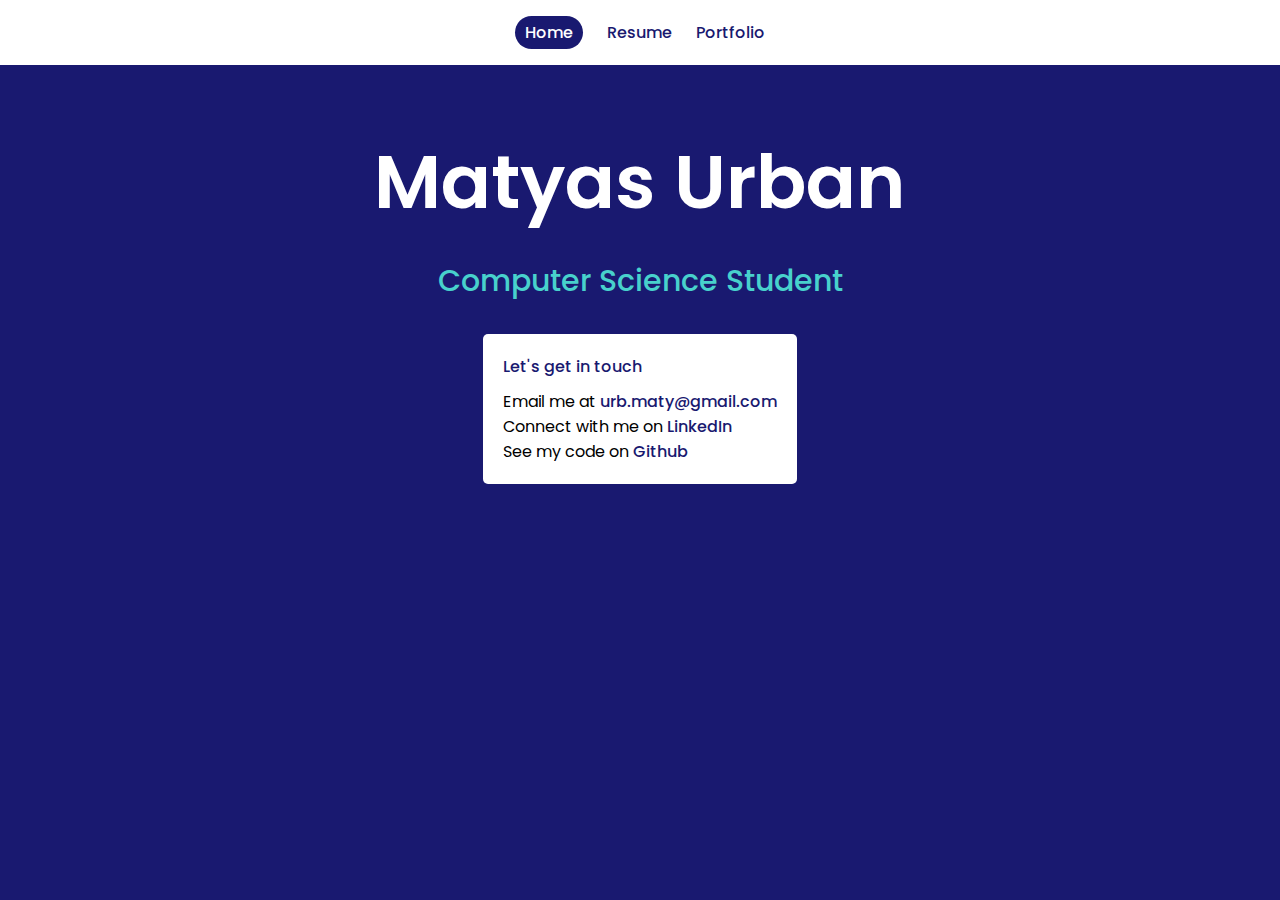
<file: index.html>
<!DOCTYPE html>
<html lang="en">
    <head>
        <title>Matyas Urban | Home</title>
        <meta name="author" content="Matyas Urban">
        <link rel="stylesheet" type="text/css" href="resources/css/styles.css">
        <link rel="preconnect" href="https://fonts.googleapis.com">
        <link rel="preconnect" href="https://fonts.gstatic.com" crossorigin>
        <link href="https://fonts.googleapis.com/css2?family=Poppins:wght@400;500;600&display=swap" rel="stylesheet">

    </head>
    <body>
        <header>
            <nav>
                <ul class="nav_links">
                    <li><a href="./index.html" id="current">Home</a></li>
                    <li><a href="./resources/html/resume.html">Resume</a></li>
                    <li><a href="./resources/html/portfolio.html">Portfolio</a></li>
                </ul>
            </nav>
        </header>
        <div id="about">
            <h1 id="name">Matyas Urban</h1>
            <p id="description">Computer Science Student</p>
            <div class="contact">
                <p id="touch">Let's get in touch</p>
                <p>Email me at <a href = "mailto: urb.maty@gmail.com">urb.maty@gmail.com</a></p>
                <p>Connect with me on <a href="https://www.linkedin.com/in/matyasurban/" target="_blank">LinkedIn</a></p>
                <p>See my code on <a href="https://github.com/MatyasUrban/" target="_blank">Github</a></p>
            </div>
        </div>
    </body>
</html>
</file>
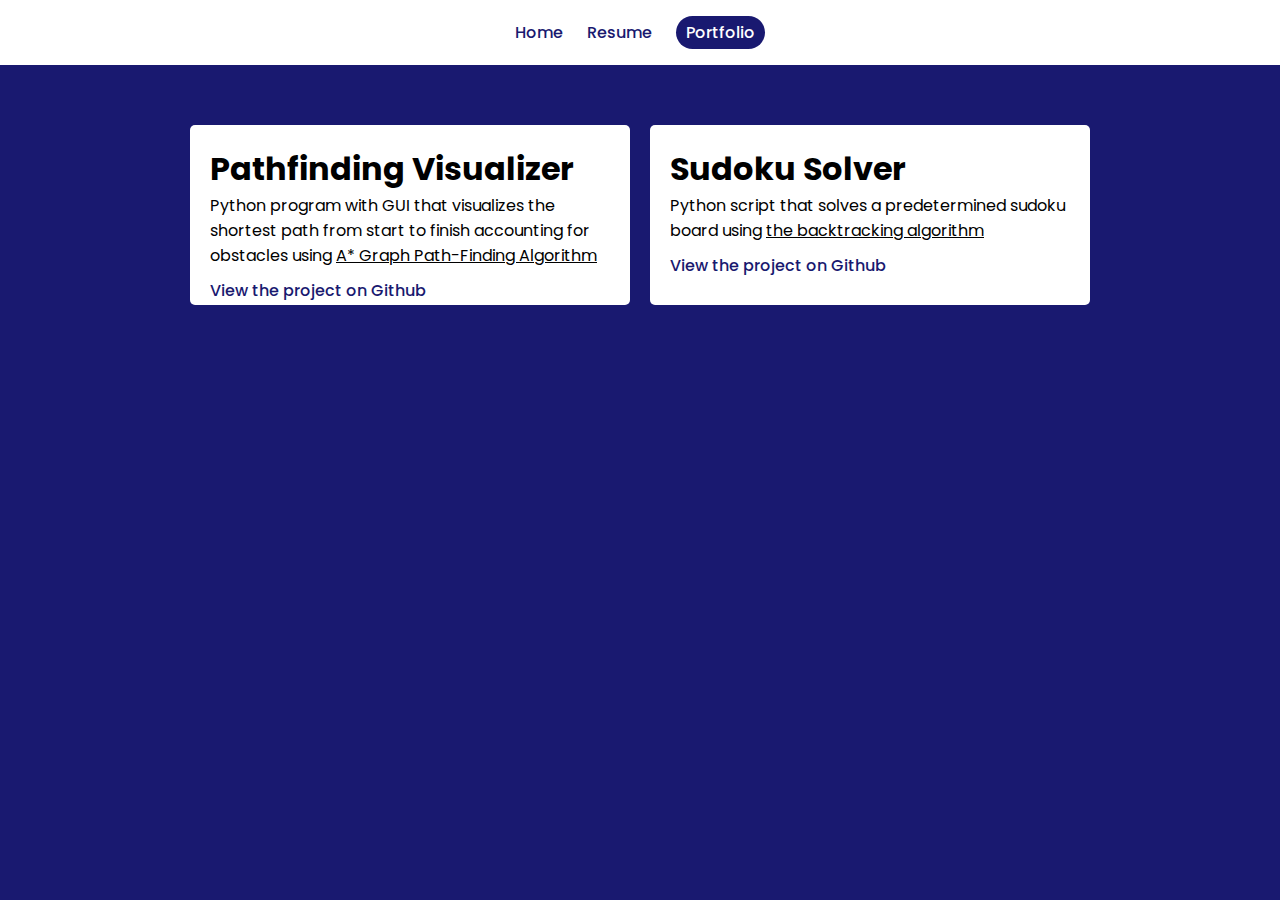
<file: resources/html/portfolio.html>
<!DOCTYPE html>
<html>
    <head>
        <title>Matyas Urban | Portfolio</title>
        <meta name="author" content="Matyas Urban">
        <link rel="stylesheet" type="text/css" href="../css/styles.css">
        <link rel="preconnect" href="https://fonts.googleapis.com">
        <link rel="preconnect" href="https://fonts.gstatic.com" crossorigin>
        <link href="https://fonts.googleapis.com/css2?family=Poppins:wght@400;500;600&display=swap" rel="stylesheet">

    </head>
    <body>
        <header>
            <nav>
                <ul class="nav_links">
                    <li><a href="../../index.html">Home</a></li>
                    <li><a href="resume.html">Resume</a></li>
                    <li><a href="portfolio.html" id="current">Portfolio</a></li>
                </ul>
            </nav>
        </header>
        <div id="projects">
            <article class="project">
                <section class="about-project">
                    <h1>Pathfinding Visualizer</h1>
                    <p>Python program with GUI that visualizes the shortest path from start to finish accounting for obstacles using <span class="emphasize">A* Graph Path-Finding Algorithm</span></p>
                </section>
                <section class="project-link">
                    <a href="https://github.com/MatyasUrban/PathfindingVisualizer" target="_blank">View the project on Github</a>
                </section>
            </article>
            <article class="project">
                <section class="about-project">
                    <h1>Sudoku Solver</h1>
                    <p>Python script that solves a predetermined sudoku board using <span class="emphasize">the backtracking algorithm</span></p>
                </section>
                <section class="project-link">
                    <a href="https://github.com/MatyasUrban/SudokuSolver" target="_blank">View the project on Github</a>
                </section>
            </article>
        </div>
    </body>
</html>
</file>
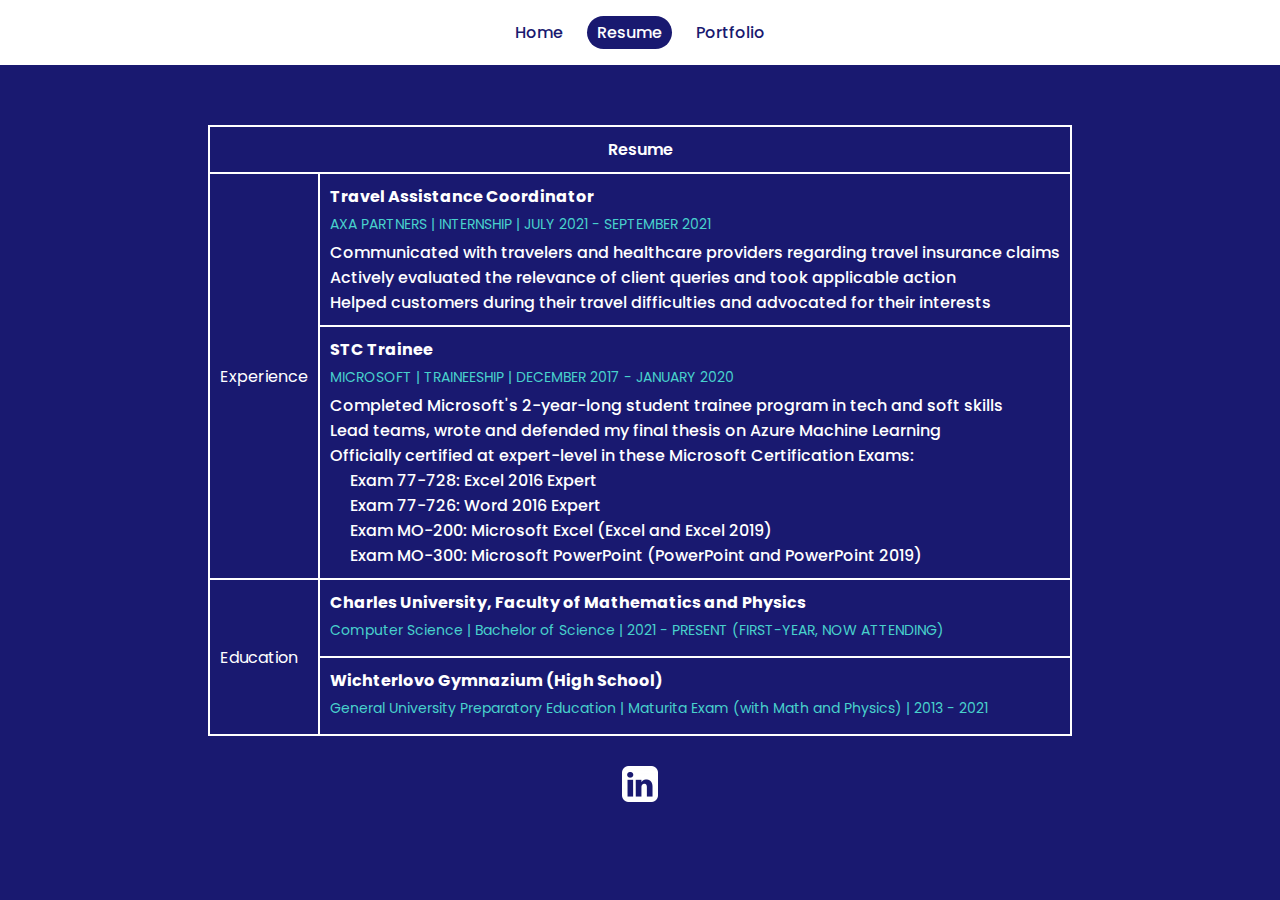
<file: resources/html/resume.html>
<!DOCTYPE html>
<html>
    <head>
        <title>Matyas Urban | Resume</title>
        <meta name="author" content="Matyas Urban">
        <link rel="stylesheet" type="text/css" href="../css/styles.css">
        <link rel="preconnect" href="https://fonts.googleapis.com">
        <link rel="preconnect" href="https://fonts.gstatic.com" crossorigin>
        <link href="https://fonts.googleapis.com/css2?family=Poppins:wght@400;500;600&display=swap" rel="stylesheet">

    </head>
    <body>
        <header>
            <nav>
                <ul class="nav_links">
                    <li><a href="../../index.html">Home</a></li>
                    <li><a href="resume.html" id="current">Resume</a></li>
                    <li><a href="portfolio.html">Portfolio</a></li>
                </ul>
            </nav>
        </header>
                <table>
                    <tr>
                        <th colspan="2">Resume</th>
                    </tr>
                    <tr>
                        <td rowspan="2">Experience</td>
                        <td>
                            <p><strong>Travel Assistance Coordinator</strong></p>
                            <p class="job">AXA PARTNERS | INTERNSHIP | JULY 2021 - SEPTEMBER 2021</p>
                            <ul>
                                <li>Communicated with travelers and healthcare providers regarding travel insurance claims</li>
                                <li>Actively evaluated the relevance of client queries and took applicable action</li>
                                <li>Helped customers during their travel difficulties and advocated for their interests</li>
                            </ul>
                        </td>
                    </tr>
                    <tr>
                        <td>
                            <p><strong>STC Trainee</strong></p>
                            <p class="job">MICROSOFT | TRAINEESHIP | DECEMBER 2017 - JANUARY 2020</p>
                            <ul>
                                <li>Completed Microsoft's 2-year-long student trainee program in tech and soft skills</li>
                                <li>Lead teams, wrote and defended my final thesis on Azure Machine Learning</li>
                                <li>Officially certified at expert-level in these Microsoft Certification Exams:</li>
                                <li>
                                    <ul id="certs">
                                        <li>Exam 77-728: Excel 2016 Expert</li>
                                        <li>Exam 77-726: Word 2016 Expert</li>
                                        <li>Exam MO-200: Microsoft Excel (Excel and Excel 2019)</li>
                                        <li>Exam MO-300: Microsoft PowerPoint (PowerPoint and PowerPoint 2019)</li>
                                    </ul>
                                </li>
                                
                            </ul>
                        </td>
                    </tr>
                    <tr>
                        <td rowspan="2">Education</td>
                        <td>
                            <p><strong>Charles University, Faculty of Mathematics and Physics</strong></p>
                            <p class="job">Computer Science | Bachelor of Science | 2021 - PRESENT (FIRST-YEAR, NOW ATTENDING)</p>
                        </td>
                    </tr>
                    <tr>
                        <td>
                            <p><strong>Wichterlovo Gymnazium (High School)</strong></p>
                            <p class="job">General University Preparatory Education | Maturita Exam (with Math and Physics) | 2013 - 2021</p>
                        </td>
                    </tr>

                </table>
                <a href="https://www.linkedin.com/in/matyasurban/" target="_blank"><img id="linkedin" src="../images/linkedin.png"></a>
    </body>
</html>
</file>
<file: resources/css/styles.css>
* {
    margin: 0;
    padding: 0;
    box-sizing: content-box;
    font-family: 'Poppins', sans-serif;
}


body {
    min-height: 100vh;
    background-color:midnightblue;
}

#about {
    text-align: center;
}

li, a {
    font-weight: 500;
    font-size: 16px;
    text-decoration: none;
    color:midnightblue;
}

header {
    display: flex;
    align-items: center;
    justify-content: center;
    background-color: white;
    padding: 20px 0px;
}

.nav_links {
    list-style: none;
}

.nav_links > li {
    display: inline-block;
    padding: 0px 10px;
}

.nav_links li a {
    transition: all 0.3s ease 0s;
}

.nav_links li a:hover {
    border-radius: 50px;
    background-color:slategray;
    color: white;
    padding: 5px 10px;
}

#current {
    border-radius: 50px;
    background-color: midnightblue;
    color: white;
    padding: 5px 10px;
}



#name {
    font-size:  75px;
    font-weight: 600;
    margin-top: 60px;
    margin-bottom: 20px;
    color: white;
}

#description {
    color:mediumturquoise;
    font-weight: 500;
    font-size: 30px;
    margin-bottom: 30px;
}

.contact {
    background-color: white;
    text-align: left;
    display: inline-block;
    font-weight: 400;
    padding:20px;
    border-radius: 5px;
}

#touch {
    font-weight: 500;
    color: midnightblue;
    padding-bottom: 10px;
}

table {
    border-collapse: collapse;
    color: white;
    margin-left: auto;
    margin-right: auto;
    margin-top: 60px;
}

table td {
    border: 2px solid white;
    margin: 0px;
    padding: 10px;

}

table li {
    color: white;
    list-style: none
}

.job {
    margin: 5px 0px;
    font-size: 14px;
    font-weight: 400;
    color: mediumturquoise;
}

#linkedin {
    display: block;
    margin-left: auto;
    margin-right: auto;
    padding-top: 30px;
    padding-bottom: 50px;
}

table th {
    text-align: center;
    font-weight: 600;
    border: 2px solid white;
    padding: 10px;
}

#certs {
    padding-left: 20px;
}

#projects {
    display: flex;
    align-items: center;
    justify-content: center;
    padding: 50px 20px;
}

.project {
    background-color: white;
    border-radius: 5px;
    width: 400px;
    height:140px;
    padding: 20px;
    margin: 10px;

}

.emphasize {
    text-decoration:underline;
}

.project-link {
    margin-top: 10px;
}
</file>
